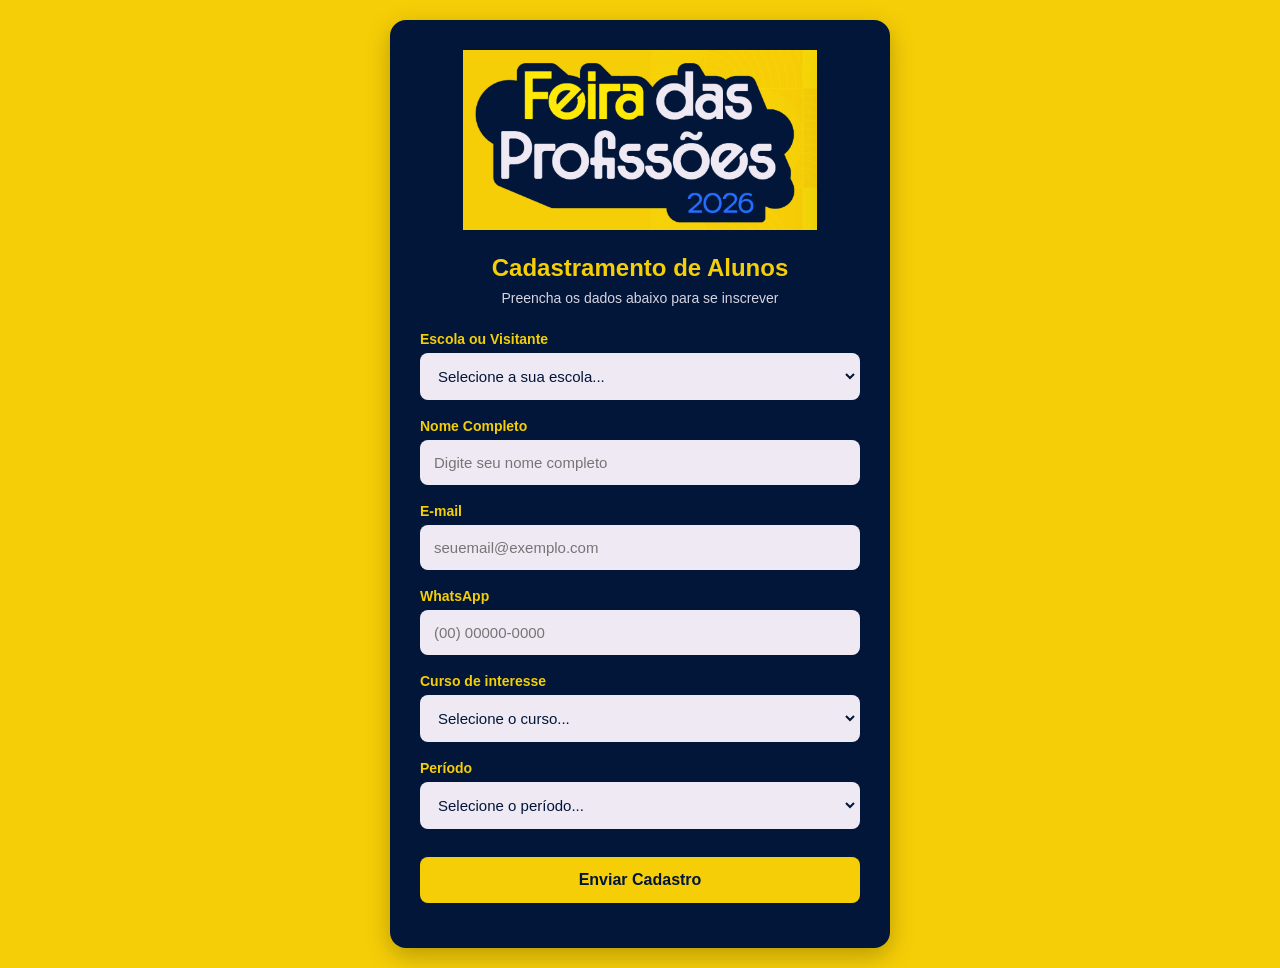
<file: index.html>
<!DOCTYPE html>
<html lang="pt-BR">
<head>
  <meta charset="UTF-8">
  <meta name="viewport" content="width=device-width, initial-scale=1.0">
  <title>Feira das Profissões 2026 - Cadastramento</title>
  <link rel="stylesheet" href="style.css">
</head>
<body>

  <div class="container">
    <div class="logo-header">
      <img src="logo.png" alt="Feira das Profissões 2026">
    </div>

    <!-- ÁREA DO FORMULÁRIO DE INSCRIÇÃO -->
    <div id="formArea">
      <h2>Cadastramento de Alunos</h2>
      <p class="subtitulo">Preencha os dados abaixo para se inscrever</p>

      <form id="formularioAlunos">
        <!-- 1. Escola -->
        <div class="input-group">
          <label for="escola">Escola ou Visitante</label>
          <select id="escola" name="escola" required>
            <option value="" disabled selected>Selecione a sua escola...</option>
            <option value="EE Prof SEVERINO DE QUEIROZ">EE Prof SEVERINO DE QUEIROZ</option>
            <option value="EE PROF EMYGDIO CAMPOS WIDAL">EE PROF EMYGDIO CAMPOS WIDAL</option>
            <option value="EE PROFª NEYDER SUELLY COSTA VIEIRA">EE PROFª NEYDER SUELLY COSTA VIEIRA</option>
            <option value="EE VESPASIANO MARTINS">EE VESPASIANO MARTINS</option>
            <option value="EE PROF ZAURA HIGA">EE PROF ZAURA HIGA</option>
            <option value="FUNLEC">FUNLEC</option>
            <option value="COLEGIO STATUS">COLEGIO STATUS</option>
            <option value="EE DONA CONSUELO MULLER">EE DONA CONSUELO MULLER</option>
            <option value="COLEGIO NOVA ESCOLA">COLEGIO NOVA ESCOLA</option>
            <option value="COLEGIO REFFERENCIAL">COLEGIO REFFERENCIAL</option>
            <option value="Visitante"> Visitante</option>
            <option value="outra">Outra escola...</option>
          </select>
          <input type="text" id="outraEscolaInput" placeholder="Digite o nome da sua escola" style="display: none; margin-top: 10px;">
        </div>

        <!-- 2. Nome Completo -->
        <div class="input-group">
          <label for="nome">Nome Completo</label>
          <input type="text" id="nome" name="nome" placeholder="Digite seu nome completo" required>
        </div>

        <!-- 3. E-mail -->
        <div class="input-group">
          <label for="email">E-mail</label>
          <input type="email" id="email" name="email" placeholder="seuemail@exemplo.com" required>
        </div>

        <!-- 4. WhatsApp -->
        <div class="input-group">
          <label for="whatsapp">WhatsApp</label>
          <input type="tel" id="whatsapp" name="whatsapp" placeholder="(00) 00000-0000" maxlength="15" required>
        </div>

        <!-- 5. Curso de Interesse -->
        <div class="input-group">
          <label for="curso">Curso de interesse</label>
          <select id="curso" name="curso" required>
            <option value="" disabled selected>Selecione o curso...</option>
            <option value="Administração">Administração</option>
            <option value="Arquitetura e Urbanismo">Arquitetura e Urbanismo</option>
            <option value="Biomedicina">Biomedicina</option>
            <option value="Ciências Contábeis">Ciências Contábeis</option>
            <option value="Publicidade e Propaganda">Publicidade e Propaganda</option>
            <option value="Design de Interiores">Design de Interiores</option>
            <option value="Direito">Direito</option>
            <option value="Educação Física">Educação Física</option>
            <option value="Enfermagem">Enfermagem</option>
            <option value="Engenharia de Software">Engenharia de Software</option>
            <option value="Estética e coméstica">Estética e coméstica</option>
            <option value="Fisioterapia">Fisioterapia</option>
            <option value="Nutrição">Nutrição</option>
            <option value="Psicologia">Psicologia</option>
            <option value="Radiologia">Radiologia</option>
          </select>
        </div>

        <!-- 6. Período -->
        <div class="input-group">
          <label for="periodo">Período</label>
          <select id="periodo" name="periodo" required>
            <option value="" disabled selected>Selecione o período...</option>
            <option value="Matutino">Matutino</option>
            <option value="Noturno">Noturno</option>
          </select>
        </div>

        <button type="submit" id="btnEnviar">Enviar Cadastro</button>
        <div id="status" class="status"></div>
      </form>
    </div>
  </div>

<!-- MODAL DE CONFIRMAÇÃO (SOBREPOSTO COM LAYOUT OFICIAL) -->
  <div id="modalComprovante" class="modal-overlay" style="display: none;">
    <div class="modal-content">
      <div class="logo-header">
        <img src="logo.png" alt="Feira das Profissões 2026">
      </div>

      <div class="icone-sucesso">✔</div>
      <h3 class="modal-titulo-sucesso">Parabéns! Sua inscrição foi realizada com sucesso!</h3>
      
      <p class="modal-subtitulo">🎓 Você está confirmado(a) na Feira das Profissões da Unigran Capital!</p>
      <p class="modal-data">📅 Data: 5 de novembro de 2026.</p>

      <div class="alerta-comprovante">
        🎁 Atenção: No dia do evento, apresente o comprovante da sua inscrição e garanta seu brinde especial e até 50% de bolsa em seus estudos!
      </div>

      <div class="dados-comprovante">
        <p><strong>Nome:</strong> <span id="compNome"></span></p>
        <p><strong>E-mail:</strong> <span id="compEmail"></span></p>
        <p><strong>Escola:</strong> <span id="compEscola"></span></p>
        <p><strong>Curso pretendido:</strong> <span id="compCurso"></span></p>
        <p><strong>Período:</strong> <span id="compPeriodo"></span></p>
      </div>

      <p class="modal-mensagem">💙 Esperamos por você para um dia de descobertas, experiências e oportunidades para o seu futuro!</p>
      <p class="modal-slogan">Unigran Capital – Seu futuro começa aqui!</p>

      <button type="button" class="btn-novo-cadastro" onclick="fecharModal()">Fechar / Novo Cadastro</button>
    </div>
  </div>

  <script src="script.js"></script>
</body>
</html>
</file>
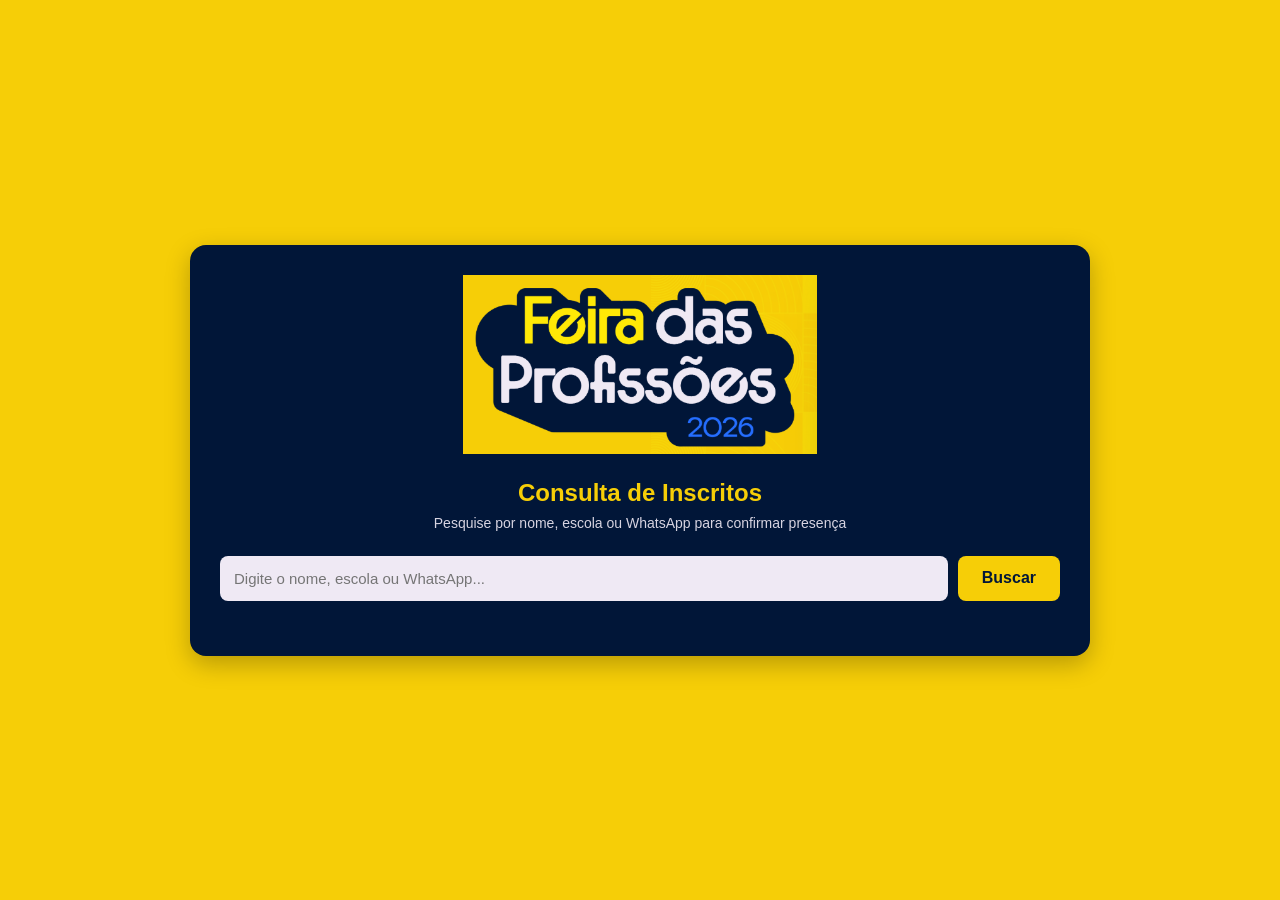
<file: busca.html>
<!DOCTYPE html>
<html lang="pt-BR">
<head>
  <meta charset="UTF-8">
  <meta name="viewport" content="width=device-width, initial-scale=1.0">
  <title>Consultar Cadastros - Feira das Profissões 2026</title>
  <link rel="stylesheet" href="style.css">
</head>
<body>

  <div class="container container-busca">
    <div class="logo-header">
      <img src="logo.png" alt="Feira das Profissões 2026">
    </div>

    <h2>Consulta de Inscritos</h2>
    <p class="subtitulo">Pesquise por nome, escola ou WhatsApp para confirmar presença</p>

    <div class="busca-box">
      <input type="text" id="campoBusca" placeholder="Digite o nome, escola ou WhatsApp...">
      <button id="btnBuscar">Buscar</button>
    </div>

    <div id="resultadoArea"></div>
  </div>

  <script>
    const APPS_SCRIPT_URL = 'https://script.google.com/macros/s/AKfycbxYoRQz2K2WGs5xGfT0bO0X5z_LmKaoZBAdcpcsFfHMJnwZKihal5N0E_8Rx96Y--a8/exec';

    const campoBusca = document.getElementById('campoBusca');
    const btnBuscar = document.getElementById('btnBuscar');
    const resultadoArea = document.getElementById('resultadoArea');

    function realizarBusca() {
      const termo = campoBusca.value.trim();
      if (!termo) return;

      btnBuscar.disabled = true;
      btnBuscar.innerText = 'Buscando...';
      resultadoArea.innerHTML = '<p class="sem-resultados">Pesquisando...</p>';

      fetch(`${APPS_SCRIPT_URL}?q=${encodeURIComponent(termo)}`, {
        method: 'GET',
        redirect: 'follow'
      })
      .then(response => response.json())
      .then(data => {
        if (data.status === "success" && data.resultados && data.resultados.length > 0) {
          let html = `
            <table>
              <thead>
                <tr>
                  <th>Nome</th>
                  <th>Escola</th>
                  <th>Curso</th>
                  <th>Período</th>
                  <th>Presença</th>
                  <th>Ação</th>
                </tr>
              </thead>
              <tbody>
          `;

          data.resultados.forEach(item => {
            const jaConfirmado = item.presenca === 'Confirmado';
            html += `
              <tr>
                <td>${item.nome}</td>
                <td>${item.escola}</td>
                <td>${item.curso}</td>
                <td>${item.periodo}</td>
                <td id="status-${item.linhaOriginal}">
                  ${jaConfirmado ? '<span class="status-ok">✔ Confirmado</span>' : 'Pendente'}
                </td>
                <td id="acao-${item.linhaOriginal}">
                  ${jaConfirmado 
                    ? '---' 
                    : `<button class="btn-confirmar" onclick="confirmarPresenca(${item.linhaOriginal})">Confirmar Presença</button>`
                  }
                </td>
              </tr>
            `;
          });

          html += '</tbody></table>';
          resultadoArea.innerHTML = html;
        } else {
          resultadoArea.innerHTML = '<p class="sem-resultados">Nenhum cadastro encontrado.</p>';
        }
      })
      .catch(err => {
        console.error('Erro:', err);
        resultadoArea.innerHTML = '<p class="sem-resultados" style="color:#ff6b6b;">Erro ao realizar a busca. Tente novamente.</p>';
      })
      .finally(() => {
        btnBuscar.disabled = false;
        btnBuscar.innerText = 'Buscar';
      });
    }

    function confirmarPresenca(linha) {
      const btn = event.target;
      btn.disabled = true;
      btn.innerText = 'Confirmando...';

      const formData = new URLSearchParams();
      formData.append('acao', 'confirmar_presenca');
      formData.append('linha', linha);

      fetch(APPS_SCRIPT_URL, {
        method: 'POST',
        body: formData
      })
      .then(res => res.json())
      .then(() => {
        document.getElementById(`status-${linha}`).innerHTML = '<span class="status-ok">✔ Confirmado</span>';
        document.getElementById(`acao-${linha}`).innerHTML = '---';
      })
      .catch(err => {
        console.error(err);
        alert('Erro ao confirmar presença. Tente novamente.');
        btn.disabled = false;
        btn.innerText = 'Confirmar Presença';
      });
    }

    btnBuscar.addEventListener('click', realizarBusca);
    campoBusca.addEventListener('keypress', e => {
      if (e.key === 'Enter') realizarBusca();
    });
  </script>

</body>
</html>
</file>
<file: style.css>
* {
  box-sizing: border-box;
  margin: 0;
  padding: 0;
}

body {
  font-family: 'Segoe UI', Tahoma, Geneva, Verdana, sans-serif;
  background-color: #F6CE07; /* Amarelo vibrante institucional */
  display: flex;
  justify-content: center;
  align-items: center;
  min-height: 100vh;
  padding: 20px;
}

.container {
  background: #011638; /* Azul escuro do painel principal */
  color: #EFE9F4;
  padding: 30px;
  border-radius: 16px;
  box-shadow: 0 8px 25px rgba(0, 0, 0, 0.25);
  width: 100%;
  max-width: 500px;
}

.container-busca {
  max-width: 900px; /* Largura expandida para a página de busca */
}

.logo-header {
  text-align: center;
  margin-bottom: 20px;
}

.logo-header img {
  max-width: 100%;
  height: auto;
  max-height: 180px;
  object-fit: contain;
}

h2 {
  margin-bottom: 8px;
  color: #F6CE07;
  text-align: center;
  font-size: 24px;
}

p.subtitulo {
  text-align: center;
  color: #EFE9F4;
  font-size: 14px;
  margin-bottom: 25px;
  opacity: 0.9;
}

.input-group {
  margin-bottom: 18px;
}

label {
  display: block;
  margin-bottom: 6px;
  color: #F6CE07;
  font-size: 14px;
  font-weight: 600;
}

input, select {
  width: 100%;
  padding: 12px;
  border: 2px solid transparent;
  border-radius: 8px;
  font-size: 15px;
  outline: none;
  background-color: #EFE9F4;
  color: #011638;
  font-weight: 500;
  transition: border-color 0.2s, background-color 0.2s;
}

input:focus, select:focus {
  border-color: #F6CE07;
  background-color: #ffffff;
}

button {
  width: 100%;
  padding: 14px;
  background-color: #F6CE07;
  color: #011638;
  border: none;
  border-radius: 8px;
  font-size: 16px;
  font-weight: bold;
  cursor: pointer;
  transition: transform 0.1s, background-color 0.2s;
  margin-top: 10px;
}

button:hover {
  background-color: #ffe033;
  transform: translateY(-1px);
}

button:disabled {
  background-color: #8a8a8a;
  color: #cccccc;
  cursor: not-allowed;
  transform: none;
}

.status {
  margin-top: 15px;
  text-align: center;
  font-size: 14px;
  font-weight: 600;
}

/* ==========================================
   ESTILOS DA PÁGINA DE BUSCA (busca.html)
   ========================================== */

.busca-box {
  display: flex;
  gap: 10px;
  margin-bottom: 25px;
}

.busca-box input {
  flex: 1;
}

.busca-box button {
  width: auto;
  padding: 12px 24px;
  margin-top: 0;
}

table {
  width: 100%;
  border-collapse: collapse;
  margin-top: 15px;
  background-color: #ffffff;
  color: #011638;
  border-radius: 8px;
  overflow: hidden;
}

th, td {
  padding: 12px;
  text-align: left;
  font-size: 14px;
  border-bottom: 1px solid #e0e0e0;
}

th {
  background-color: #000c20;
  color: #F6CE07;
  font-weight: 700;
}

tr:hover {
  background-color: #f5f5f5;
}

.sem-resultados {
  text-align: center;
  margin-top: 20px;
  color: #F6CE07;
  font-size: 15px;
}

.btn-confirmar {
  background-color: #1E75FF;
  color: #ffffff;
  border: none;
  padding: 8px 14px;
  border-radius: 6px;
  cursor: pointer;
  font-weight: bold;
  font-size: 13px;
  margin-top: 0;
  width: auto;
}

.btn-confirmar:hover {
  background-color: #0056e0;
}

.status-ok {
  color: #28a745;
  font-weight: bold;
}
/* --- MODAL SOBREPOSTO DE CONFIRMAÇÃO --- */
.modal-overlay {
  position: fixed;
  top: 0;
  left: 0;
  width: 100vw;
  height: 100vh;
  background-color: rgba(1, 22, 56, 0.90);
  display: flex;
  justify-content: center;
  align-items: center;
  z-index: 1000;
  padding: 20px;
  overflow-y: auto;
}

.modal-content {
  background: #011638;
  border: 2px solid #F6CE07;
  padding: 30px;
  border-radius: 16px;
  box-shadow: 0 10px 30px rgba(0, 0, 0, 0.6);
  width: 100%;
  max-width: 500px;
  text-align: center;
  animation: modalEntrada 0.3s ease-out;
}

@keyframes modalEntrada {
  from { transform: scale(0.85); opacity: 0; }
  to { transform: scale(1); opacity: 1; }
}

.modal-content .logo-header img {
  max-height: 120px;
  margin-bottom: 10px;
}

.modal-content .icone-sucesso {
  font-size: 42px;
  color: #F6CE07;
  margin-bottom: 8px;
}

.modal-titulo-sucesso {
  color: #F6CE07;
  font-size: 20px;
  font-weight: bold;
  margin-bottom: 12px;
  line-height: 1.3;
}

.modal-subtitulo {
  color: #EFE9F4;
  font-size: 15px;
  margin-bottom: 8px;
  line-height: 1.4;
}

.modal-data {
  color: #F6CE07;
  font-weight: bold;
  font-size: 15px;
  margin-bottom: 16px;
}

.modal-content .alerta-comprovante {
  background-color: #F6CE07;
  color: #011638;
  padding: 12px;
  border-radius: 8px;
  font-weight: bold;
  font-size: 13px;
  margin-bottom: 18px;
  line-height: 1.4;
}

.modal-content .dados-comprovante {
  background-color: rgba(239, 233, 244, 0.08);
  border: 1px solid rgba(246, 206, 7, 0.35);
  padding: 15px;
  border-radius: 8px;
  text-align: left;
  margin-bottom: 18px;
}

.modal-content .dados-comprovante p {
  font-size: 14px;
  margin-bottom: 6px;
  color: #EFE9F4;
}

.modal-content .dados-comprovante strong {
  color: #F6CE07;
}

.modal-mensagem {
  color: #EFE9F4;
  font-size: 13px;
  line-height: 1.4;
  margin-bottom: 10px;
}

.modal-slogan {
  color: #F6CE07;
  font-weight: bold;
  font-size: 14px;
  margin-bottom: 20px;
}

.btn-novo-cadastro {
  background-color: transparent;
  border: 2px solid #F6CE07;
  color: #F6CE07;
  width: 100%;
  padding: 12px;
  border-radius: 8px;
  font-weight: bold;
  cursor: pointer;
  transition: background-color 0.2s;
}

.btn-novo-cadastro:hover {
  background-color: rgba(246, 206, 7, 0.15);
}
</file>
